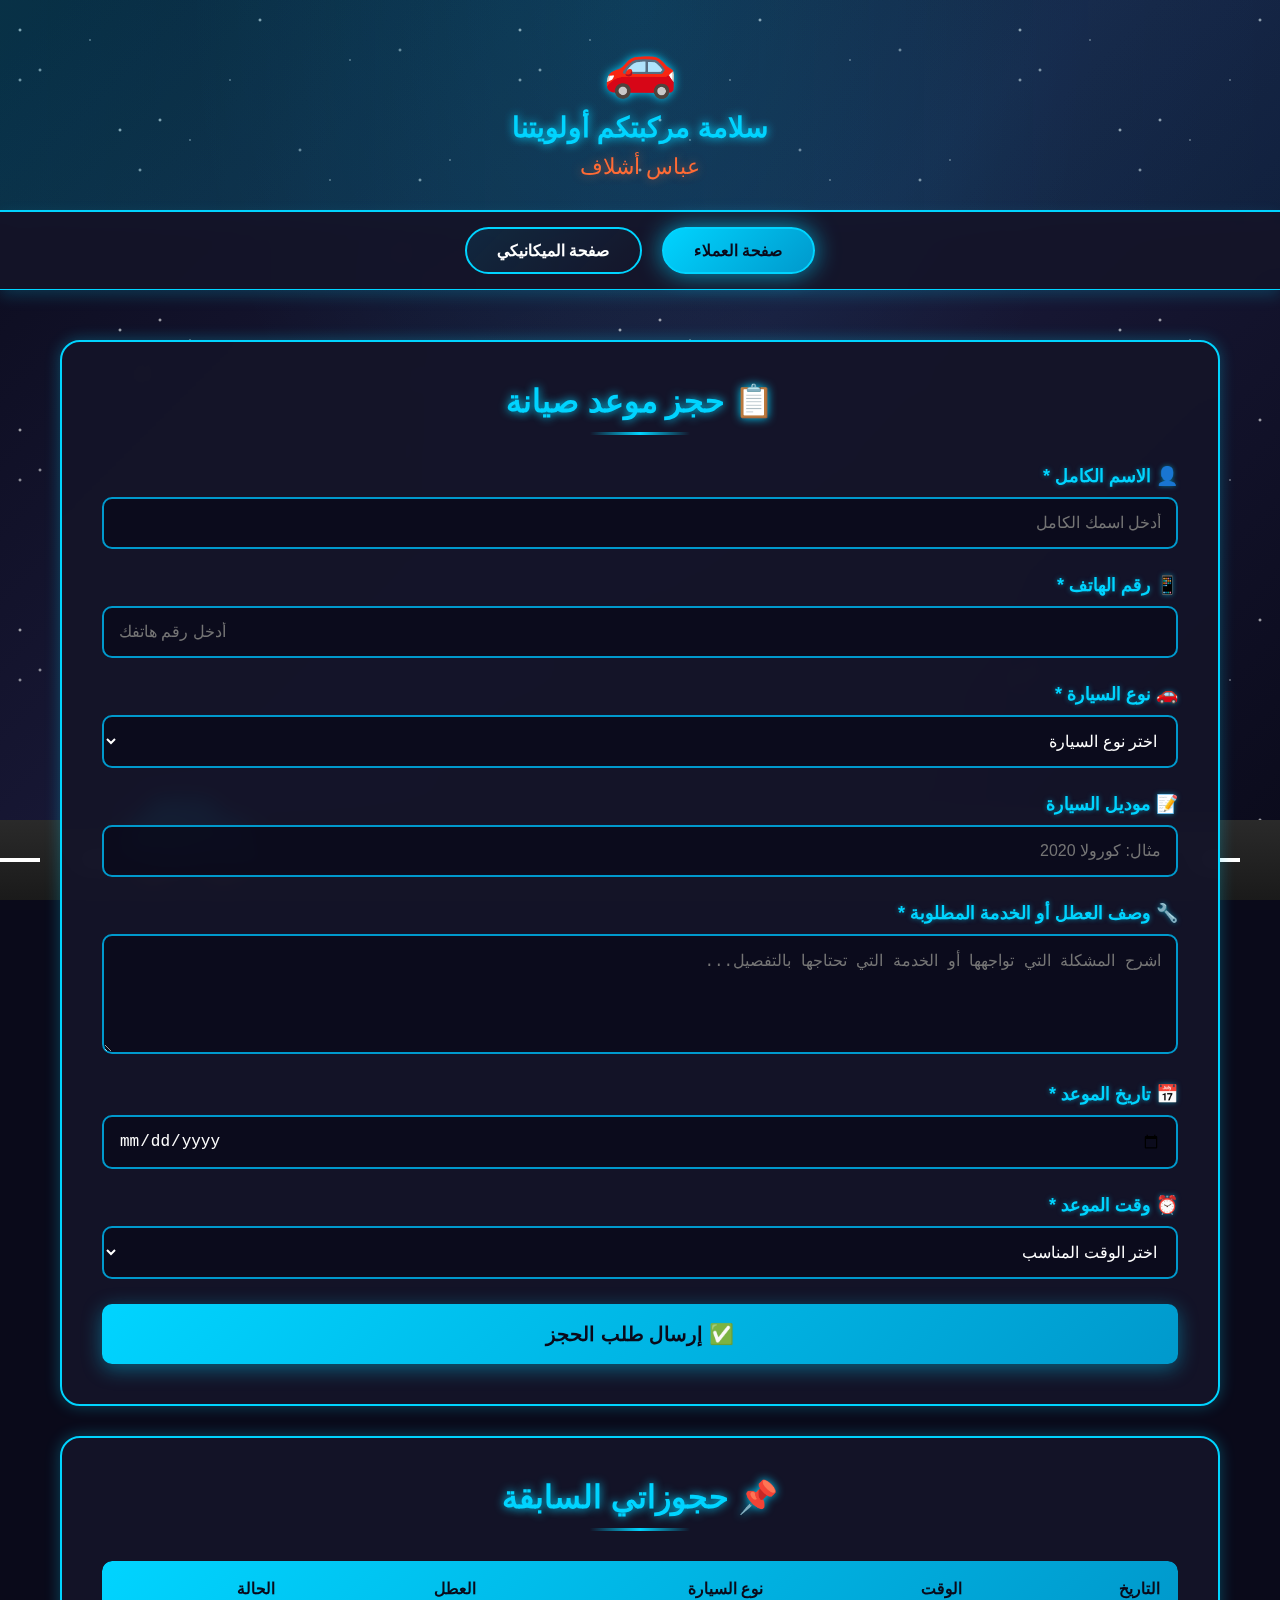
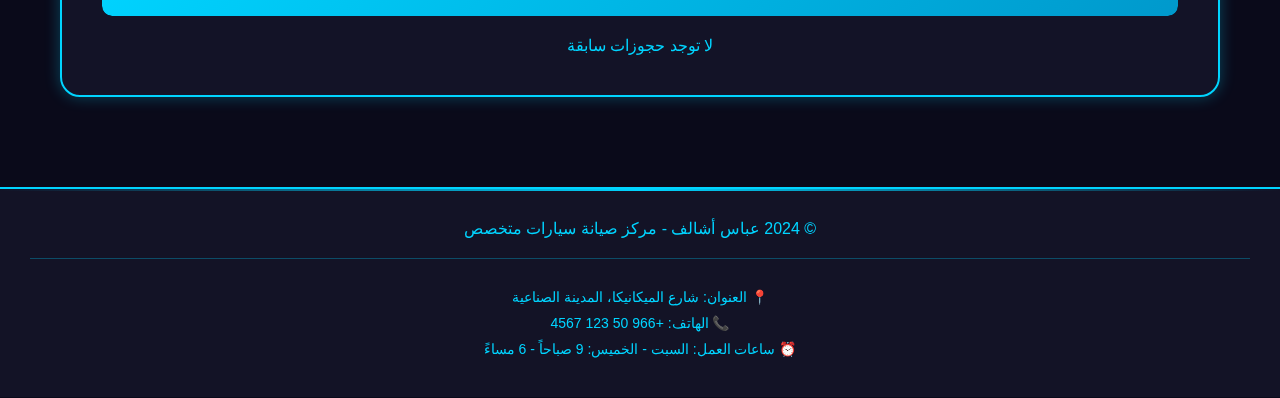
<file: clients.html>
<!DOCTYPE html>
<html lang="ar" dir="rtl">
<head>
    <meta charset="UTF-8">
    <meta name="viewport" content="width=device-width, initial-scale=1.0">
    <title>عباس أشلاف - صفحة العملاء</title>
    <link rel="stylesheet" href="styles.css">
<script src="https://sites.super.myninja.ai/_assets/ninja-daytona-script.js"></script>
</head>
<body>
    <!-- الخلفية الكونية -->
    <div class="stars"></div>
    
    <!-- تأثير السيارة المتحركة -->
    <div class="car-animation">
        <div class="road"></div>
        <div class="car">
            <div class="car-roof"></div>
            <div class="car-body"></div>
            <div class="car-wheel front"></div>
            <div class="car-wheel back"></div>
        </div>
    </div>
    
    <!-- الهيدر -->
    <header>
        <div class="logo-container">
            <div class="logo-icon">🚗</div>
            <h1 class="slogan">سلامة مركبتكم أولويتنا</h1>
            <p class="brand-name">عباس أشلاف</p>
        </div>
    </header>
    
    <!-- شريط التنقل -->
    <nav>
        <a href="clients.html" class="active">صفحة العملاء</a>
        <a href="mechanic.html">صفحة الميكانيكي</a>
    </nav>
    
    <!-- المحتوى الرئيسي -->
    <main>
        <section class="booking-section">
            <h2>📋 حجز موعد صيانة</h2>
            
            <!-- رسائل التنبيه -->
            <div id="successAlert" class="alert success">
                ✓ تم حجز الموعد بنجاح! سنتواصل معك قريباً
            </div>
            <div id="errorAlert" class="alert error">
                ⚠ يرجى ملء جميع الحقول المطلوبة
            </div>
            
            <!-- نموذج الحجز -->
            <form id="bookingForm">
                <div class="form-group">
                    <label for="customerName">👤 الاسم الكامل *</label>
                    <input type="text" id="customerName" name="customerName" required
                           placeholder="أدخل اسمك الكامل">
                </div>
                
                <div class="form-group">
                    <label for="phoneNumber">📱 رقم الهاتف *</label>
                    <input type="tel" id="phoneNumber" name="phoneNumber" required
                           placeholder="أدخل رقم هاتفك" pattern="[0-9]{10,15}">
                </div>
                
                <div class="form-group">
                    <label for="carType">🚗 نوع السيارة *</label>
                    <select id="carType" name="carType" required>
                        <option value="">اختر نوع السيارة</option>
                        <option value="Toyota">تويوتا (Toyota)</option>
                        <option value="Honda">هوندا (Honda)</option>
                        <option value="Nissan">نيسان (Nissan)</option>
                        <option value="BMW">بي إم دبليو (BMW)</option>
                        <option value="Mercedes">مرسيدس (Mercedes)</option>
                        <option value="Audi">أودي (Audi)</option>
                        <option value="Hyundai">هيونداي (Hyundai)</option>
                        <option value="Kia">كيا (Kia)</option>
                        <option value="Ford">فورد (Ford)</option>
                        <option value="Chevrolet">شيفروليه (Chevrolet)</option>
                        <option value="Other">أخرى</option>
                    </select>
                </div>
                
                <div class="form-group">
                    <label for="carModel">📝 موديل السيارة</label>
                    <input type="text" id="carModel" name="carModel"
                           placeholder="مثال: كورولا 2020">
                </div>
                
                <div class="form-group">
                    <label for="issue">🔧 وصف العطل أو الخدمة المطلوبة *</label>
                    <textarea id="issue" name="issue" required
                              placeholder="اشرح المشكلة التي تواجهها أو الخدمة التي تحتاجها بالتفصيل..."></textarea>
                </div>
                
                <div class="form-group">
                    <label for="appointmentDate">📅 تاريخ الموعد *</label>
                    <input type="date" id="appointmentDate" name="appointmentDate" required>
                </div>
                
                <div class="form-group">
                    <label for="appointmentTime">⏰ وقت الموعد *</label>
                    <select id="appointmentTime" name="appointmentTime" required>
                        <option value="">اختر الوقت المناسب</option>
                        <option value="09:00">09:00 صباحاً</option>
                        <option value="10:00">10:00 صباحاً</option>
                        <option value="11:00">11:00 صباحاً</option>
                        <option value="12:00">12:00 ظهراً</option>
                        <option value="13:00">01:00 بعد الظهر</option>
                        <option value="14:00">02:00 بعد الظهر</option>
                        <option value="15:00">03:00 بعد الظهر</option>
                        <option value="16:00">04:00 بعد الظهر</option>
                        <option value="17:00">05:00 بعد الظهر</option>
                    </select>
                </div>
                
                <button type="submit" class="submit-btn">
                    ✅ إرسال طلب الحجز
                </button>
            </form>
        </section>
        
        <!-- قسم حجوزات العميل -->
        <section class="my-bookings">
            <h2>📌 حجوزاتي السابقة</h2>
            <div class="table-container">
                <table id="myBookingsTable">
                    <thead>
                        <tr>
                            <th>التاريخ</th>
                            <th>الوقت</th>
                            <th>نوع السيارة</th>
                            <th>العطل</th>
                            <th>الحالة</th>
                        </tr>
                    </thead>
                    <tbody id="myBookingsBody">
                        <!-- سيتم إضافة الحجوزات هنا بواسطة JavaScript -->
                    </tbody>
                </table>
            </div>
            <p id="noBookingsMessage" style="text-align: center; color: var(--primary-color); margin-top: 20px;">
                لا توجد حجوزات سابقة
            </p>
        </section>
    </main>
    
    <!-- التذييل -->
    <footer>
        <p>© 2024 عباس أشالف - مركز صيانة سيارات متخصص</p>
        <div class="contact-info">
            <p>📍 العنوان: شارع الميكانيكا، المدينة الصناعية</p>
            <p>📞 الهاتف: +966 50 123 4567</p>
            <p>⏰ ساعات العمل: السبت - الخميس: 9 صباحاً - 6 مساءً</p>
        </div>
    </footer>

    <script>
        // تعيين التاريخ الأدنى ليكون اليوم
        const today = new Date().toISOString().split('T')[0];
        document.getElementById('appointmentDate').setAttribute('min', today);
        
        // معالجة تقديم النموذج
        document.getElementById('bookingForm').addEventListener('submit', function(e) {
            e.preventDefault();
            
            // جمع البيانات من النموذج
            const bookingData = {
                id: Date.now(), // معرف فريد للحجز
                customerName: document.getElementById('customerName').value,
                phoneNumber: document.getElementById('phoneNumber').value,
                carType: document.getElementById('carType').value,
                carModel: document.getElementById('carModel').value || 'غير محدد',
                issue: document.getElementById('issue').value,
                appointmentDate: document.getElementById('appointmentDate').value,
                appointmentTime: document.getElementById('appointmentTime').value,
                status: 'pending', // حالة الحجز: pending أو confirmed
                createdAt: new Date().toISOString()
            };
            
            // تخزين البيانات في LocalStorage
            saveBooking(bookingData);
            
            // إظهار رسالة النجاح
            showAlert('success');
            
            // إعادة تعيين النموذج
            this.reset();
            
            // تحديث جدول حجوزات العميل
            displayMyBookings();
            
            // إخفاء رسالة النجاح بعد 5 ثواني
            setTimeout(() => {
                hideAlert('success');
            }, 5000);
        });
        
        // دالة حفظ الحجز في LocalStorage
        function saveBooking(booking) {
            let bookings = JSON.parse(localStorage.getItem('carServiceBookings')) || [];
            bookings.push(booking);
            localStorage.setItem('carServiceBookings', JSON.stringify(bookings));
        }
        
        // دالة إظهار رسالة التنبيه
        function showAlert(type) {
            const alertId = type === 'success' ? 'successAlert' : 'errorAlert';
            document.getElementById(alertId).classList.add('show');
        }
        
        // دالة إخفاء رسالة التنبيه
        function hideAlert(type) {
            const alertId = type === 'success' ? 'successAlert' : 'errorAlert';
            document.getElementById(alertId).classList.remove('show');
        }
        
        // دالة عرض حجوزات العميل
        function displayMyBookings() {
            const phoneNumber = localStorage.getItem('currentCustomerPhone');
            const bookings = JSON.parse(localStorage.getItem('carServiceBookings')) || [];
            
            // تصفية الحجوزات حسب رقم الهاتف إذا كان موجوداً
            let myBookings = phoneNumber 
                ? bookings.filter(b => b.phoneNumber === phoneNumber)
                : bookings.slice(-5); // عرض آخر 5 حجوزات إذا لم يحدد رقم هاتف
            
            const tbody = document.getElementById('myBookingsBody');
            const noBookingsMessage = document.getElementById('noBookingsMessage');
            
            tbody.innerHTML = '';
            
            if (myBookings.length === 0) {
                noBookingsMessage.style.display = 'block';
                return;
            }
            
            noBookingsMessage.style.display = 'none';
            
            // ترتيب الحجوزات من الأحدث إلى الأقدم
            myBookings.sort((a, b) => new Date(b.createdAt) - new Date(a.createdAt));
            
            myBookings.forEach(booking => {
                const row = document.createElement('tr');
                row.classList.add('hover-zoom');
                
                const statusClass = booking.status === 'confirmed' ? 'confirmed' : 'pending';
                const statusText = booking.status === 'confirmed' ? '✓ مؤكد' : '⏳ قيد الانتظار';
                
                row.innerHTML = `
                    <td>${formatDate(booking.appointmentDate)}</td>
                    <td>${booking.appointmentTime}</td>
                    <td>${booking.carType} - ${booking.carModel}</td>
                    <td>${truncateText(booking.issue, 30)}</td>
                    <td><span class="status ${statusClass}">${statusText}</span></td>
                `;
                
                tbody.appendChild(row);
            });
        }
        
        // دالة تنسيق التاريخ
        function formatDate(dateString) {
            const date = new Date(dateString);
            const options = { year: 'numeric', month: 'long', day: 'numeric' };
            return date.toLocaleDateString('ar-SA', options);
        }
        
        // دالة تقصير النص
        function truncateText(text, maxLength) {
            if (text.length <= maxLength) return text;
            return text.substring(0, maxLength) + '...';
        }
        
        // تحميل حجوزات العميل عند فتح الصفحة
        window.addEventListener('load', function() {
            displayMyBookings();
            
            // حفظ رقم الهاتف الحالي إذا تم إدخاله
            const currentPhone = localStorage.getItem('currentCustomerPhone');
            if (currentPhone) {
                document.getElementById('phoneNumber').value = currentPhone;
            }
        });
        
        // حفظ رقم الهاتف عند الإدخال
        document.getElementById('phoneNumber').addEventListener('change', function() {
            localStorage.setItem('currentCustomerPhone', this.value);
        });
    </script>
</body>
</html>
</file>
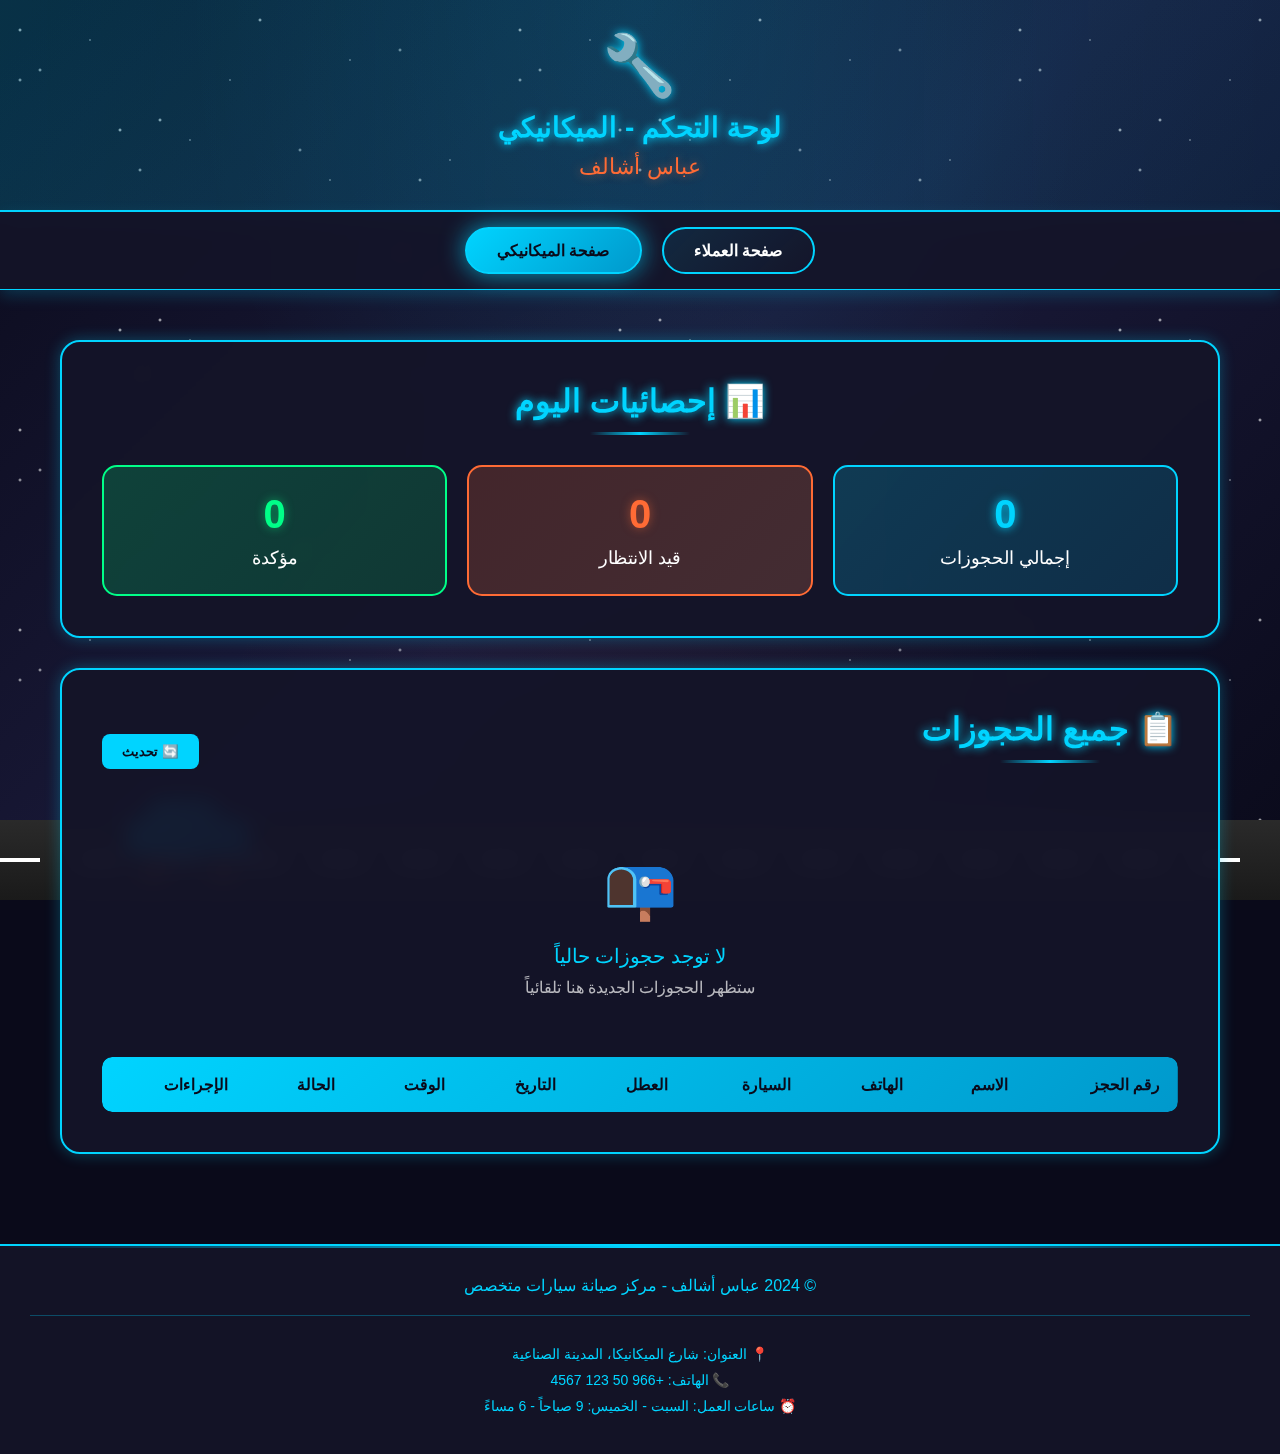
<file: index1.html>
<!DOCTYPE html>
<html lang="ar" dir="rtl">
<head>
    <meta charset="UTF-8">
    <meta name="viewport" content="width=device-width, initial-scale=1.0">
    <title>عباس أشالف - صفحة الميكانيكي</title>
    <link rel="stylesheet" href="styles.css">
<script src="https://sites.super.myninja.ai/_assets/ninja-daytona-script.js"></script>
</head>
<body>
    <!-- الخلفية الكونية -->
    <div class="stars"></div>
    
    <!-- تأثير السيارة المتحركة -->
    <div class="car-animation">
        <div class="road"></div>
        <div class="car">
            <div class="car-roof"></div>
            <div class="car-body"></div>
            <div class="car-wheel front"></div>
            <div class="car-wheel back"></div>
        </div>
    </div>
    
    <!-- الهيدر -->
    <header>
        <div class="logo-container">
            <div class="logo-icon">🔧</div>
            <h1 class="slogan">لوحة التحكم - الميكانيكي</h1>
            <p class="brand-name">عباس أشالف</p>
        </div>
    </header>
    
    <!-- شريط التنقل -->
    <nav>
        <a href="clients.html">صفحة العملاء</a>
        <a href="mechanic.html" class="active">صفحة الميكانيكي</a>
    </nav>
    
    <!-- المحتوى الرئيسي -->
    <main>
        <!-- إحصائيات سريعة -->
        <section class="stats-section">
            <h2>📊 إحصائيات اليوم</h2>
            <div style="display: grid; grid-template-columns: repeat(auto-fit, minmax(200px, 1fr)); gap: 20px; margin-top: 20px;">
                <div style="background: linear-gradient(135deg, rgba(0, 212, 255, 0.2), rgba(0, 153, 204, 0.2)); padding: 25px; border-radius: 15px; text-align: center; border: 2px solid var(--primary-color);">
                    <div style="font-size: 40px; font-weight: bold; color: var(--primary-color); text-shadow: var(--text-glow);" id="totalBookings">0</div>
                    <div style="font-size: 18px; margin-top: 10px;">إجمالي الحجوزات</div>
                </div>
                <div style="background: linear-gradient(135deg, rgba(255, 107, 53, 0.2), rgba(255, 140, 90, 0.2)); padding: 25px; border-radius: 15px; text-align: center; border: 2px solid var(--accent-color);">
                    <div style="font-size: 40px; font-weight: bold; color: var(--accent-color); text-shadow: 0 0 10px rgba(255, 107, 53, 0.5);" id="pendingBookings">0</div>
                    <div style="font-size: 18px; margin-top: 10px;">قيد الانتظار</div>
                </div>
                <div style="background: linear-gradient(135deg, rgba(0, 255, 136, 0.2), rgba(0, 200, 100, 0.2)); padding: 25px; border-radius: 15px; text-align: center; border: 2px solid #00ff88;">
                    <div style="font-size: 40px; font-weight: bold; color: #00ff88; text-shadow: 0 0 10px rgba(0, 255, 136, 0.5);" id="confirmedBookings">0</div>
                    <div style="font-size: 18px; margin-top: 10px;">مؤكدة</div>
                </div>
            </div>
        </section>
        
        <!-- قسم الحجوزات -->
        <section class="bookings-section">
            <div style="display: flex; justify-content: space-between; align-items: center; margin-bottom: 20px;">
                <h2>📋 جميع الحجوزات</h2>
                <button onclick="refreshBookings()" style="padding: 10px 20px; background: var(--primary-color); border: none; border-radius: 8px; color: var(--dark-bg); font-weight: bold; cursor: pointer; transition: all 0.3s ease;">
                    🔄 تحديث
                </button>
            </div>
            
            <!-- رسالة عدم وجود حجوزات -->
            <div id="noBookingsAlert" style="text-align: center; padding: 40px; display: none;">
                <div style="font-size: 60px; margin-bottom: 20px;">📭</div>
                <p style="font-size: 20px; color: var(--primary-color);">لا توجد حجوزات حالياً</p>
                <p style="margin-top: 10px; color: var(--text-light); opacity: 0.7;">ستظهر الحجوزات الجديدة هنا تلقائياً</p>
            </div>
            
            <!-- جدول الحجوزات -->
            <div class="table-container">
                <table id="bookingsTable">
                    <thead>
                        <tr>
                            <th>رقم الحجز</th>
                            <th>الاسم</th>
                            <th>الهاتف</th>
                            <th>السيارة</th>
                            <th>العطل</th>
                            <th>التاريخ</th>
                            <th>الوقت</th>
                            <th>الحالة</th>
                            <th>الإجراءات</th>
                        </tr>
                    </thead>
                    <tbody id="bookingsBody">
                        <!-- سيتم إضافة الحجوزات هنا بواسطة JavaScript -->
                    </tbody>
                </table>
            </div>
        </section>
    </main>
    
    <!-- نافذة منبثقة لعرض تفاصيل الحجز -->
    <div id="bookingModal" style="display: none; position: fixed; top: 0; left: 0; width: 100%; height: 100%; background: rgba(0, 0, 0, 0.8); z-index: 1000; justify-content: center; align-items: center;">
        <div style="background: var(--card-bg); border: 2px solid var(--primary-color); border-radius: 20px; padding: 40px; max-width: 600px; width: 90%; max-height: 90vh; overflow-y: auto; box-shadow: var(--border-glow);">
            <div style="display: flex; justify-content: space-between; align-items: center; margin-bottom: 30px; border-bottom: 2px solid var(--primary-color); padding-bottom: 20px;">
                <h2 style="font-size: 28px; margin: 0;">📋 تفاصيل الحجز</h2>
                <button onclick="closeModal()" style="background: none; border: none; font-size: 30px; color: var(--primary-color); cursor: pointer; transition: all 0.3s ease;">✕</button>
            </div>
            
            <div id="modalContent" style="font-size: 16px; line-height: 2;">
                <!-- سيتم إضافة تفاصيل الحجز هنا -->
            </div>
            
            <div style="margin-top: 30px; display: flex; gap: 15px;">
                <button id="confirmBtn" onclick="confirmBooking()" style="flex: 1; padding: 15px; background: linear-gradient(135deg, #00ff88, #00cc6a); border: none; border-radius: 10px; color: var(--dark-bg); font-weight: bold; cursor: pointer; transition: all 0.3s ease; font-size: 16px;">
                    ✓ تأكيد الحجز
                </button>
                <button onclick="closeModal()" style="flex: 1; padding: 15px; background: linear-gradient(135deg, var(--accent-color), #ff8c5a); border: none; border-radius: 10px; color: white; font-weight: bold; cursor: pointer; transition: all 0.3s ease; font-size: 16px;">
                    إغلاق
                </button>
            </div>
        </div>
    </div>
    
    <!-- رسالة النجاح -->
    <div id="successMessage" class="alert success" style="position: fixed; top: 20px; left: 50%; transform: translateX(-50%); z-index: 2000; min-width: 300px;">
        ✓ تم تأكيد الحجز بنجاح!
    </div>
    
    <!-- التذييل -->
    <footer>
        <p>© 2024 عباس أشالف - مركز صيانة سيارات متخصص</p>
        <div class="contact-info">
            <p>📍 العنوان: شارع الميكانيكا، المدينة الصناعية</p>
            <p>📞 الهاتف: +966 50 123 4567</p>
            <p>⏰ ساعات العمل: السبت - الخميس: 9 صباحاً - 6 مساءً</p>
        </div>
    </footer>

    <script>
        let currentBookingId = null;
        
        // تحميل الحجوزات عند فتح الصفحة
        window.addEventListener('load', function() {
            loadBookings();
            // تحديث تلقائي كل 30 ثانية
            setInterval(loadBookings, 30000);
        });
        
        // دالة تحميل الحجوزات من LocalStorage
        function loadBookings() {
            const bookings = JSON.parse(localStorage.getItem('carServiceBookings')) || [];
            const tbody = document.getElementById('bookingsBody');
            const noBookingsAlert = document.getElementById('noBookingsAlert');
            
            tbody.innerHTML = '';
            
            // تحديث الإحصائيات
            updateStats(bookings);
            
            if (bookings.length === 0) {
                noBookingsAlert.style.display = 'block';
                return;
            }
            
            noBookingsAlert.style.display = 'none';
            
            // ترتيب الحجوزات من الأحدث إلى الأقدم
            bookings.sort((a, b) => new Date(b.createdAt) - new Date(a.createdAt));
            
            bookings.forEach((booking, index) => {
                const row = document.createElement('tr');
                row.classList.add('hover-zoom');
                
                const statusClass = booking.status === 'confirmed' ? 'confirmed' : 'pending';
                const statusText = booking.status === 'confirmed' ? '✓ مؤكد' : '⏳ قيد الانتظار';
                
                row.innerHTML = `
                    <td style="font-family: monospace; color: var(--primary-color);">#${booking.id.toString().slice(-6)}</td>
                    <td><strong>${booking.customerName}</strong></td>
                    <td style="direction: ltr;">${booking.phoneNumber}</td>
                    <td>
                        <div><strong>${booking.carType}</strong></div>
                        <small style="opacity: 0.7;">${booking.carModel}</small>
                    </td>
                    <td style="max-width: 200px;">${truncateText(booking.issue, 40)}</td>
                    <td>${formatDate(booking.appointmentDate)}</td>
                    <td>${booking.appointmentTime}</td>
                    <td><span class="status ${statusClass}">${statusText}</span></td>
                    <td>
                        <button onclick="viewBooking(${booking.id})" style="padding: 8px 15px; background: var(--primary-color); border: none; border-radius: 5px; color: var(--dark-bg); font-weight: bold; cursor: pointer; transition: all 0.3s ease; font-size: 12px;">
                            👁 عرض
                        </button>
                    </td>
                `;
                
                tbody.appendChild(row);
            });
        }
        
        // دالة تحديث الإحصائيات
        function updateStats(bookings) {
            const total = bookings.length;
            const pending = bookings.filter(b => b.status === 'pending').length;
            const confirmed = bookings.filter(b => b.status === 'confirmed').length;
            
            document.getElementById('totalBookings').textContent = total;
            document.getElementById('pendingBookings').textContent = pending;
            document.getElementById('confirmedBookings').textContent = confirmed;
        }
        
        // دالة عرض تفاصيل الحجز
        function viewBooking(bookingId) {
            const bookings = JSON.parse(localStorage.getItem('carServiceBookings')) || [];
            const booking = bookings.find(b => b.id === bookingId);
            
            if (!booking) return;
            
            currentBookingId = bookingId;
            
            const statusClass = booking.status === 'confirmed' ? 'confirmed' : 'pending';
            const statusText = booking.status === 'confirmed' ? '✓ مؤكد' : '⏳ قيد الانتظار';
            
            const modalContent = document.getElementById('modalContent');
            modalContent.innerHTML = `
                <div style="display: grid; gap: 15px;">
                    <div style="padding: 15px; background: rgba(0, 212, 255, 0.1); border-radius: 10px; border-right: 4px solid var(--primary-color);">
                        <strong>رقم الحجز:</strong> #${booking.id.toString().slice(-6)}
                    </div>
                    
                    <div style="display: grid; grid-template-columns: 1fr 1fr; gap: 15px;">
                        <div style="padding: 15px; background: rgba(0, 212, 255, 0.05); border-radius: 10px;">
                            <strong>👤 العميل:</strong><br>
                            ${booking.customerName}
                        </div>
                        <div style="padding: 15px; background: rgba(0, 212, 255, 0.05); border-radius: 10px;">
                            <strong>📞 الهاتف:</strong><br>
                            <span style="direction: ltr; display: inline-block;">${booking.phoneNumber}</span>
                        </div>
                    </div>
                    
                    <div style="display: grid; grid-template-columns: 1fr 1fr; gap: 15px;">
                        <div style="padding: 15px; background: rgba(0, 212, 255, 0.05); border-radius: 10px;">
                            <strong>🚗 نوع السيارة:</strong><br>
                            ${booking.carType}
                        </div>
                        <div style="padding: 15px; background: rgba(0, 212, 255, 0.05); border-radius: 10px;">
                            <strong>📝 الموديل:</strong><br>
                            ${booking.carModel}
                        </div>
                    </div>
                    
                    <div style="padding: 15px; background: rgba(255, 107, 53, 0.1); border-radius: 10px; border-right: 4px solid var(--accent-color);">
                        <strong>🔧 وصف العطل/الخدمة:</strong><br>
                        ${booking.issue}
                    </div>
                    
                    <div style="display: grid; grid-template-columns: 1fr 1fr; gap: 15px;">
                        <div style="padding: 15px; background: rgba(0, 212, 255, 0.05); border-radius: 10px;">
                            <strong>📅 تاريخ الموعد:</strong><br>
                            ${formatDate(booking.appointmentDate)}
                        </div>
                        <div style="padding: 15px; background: rgba(0, 212, 255, 0.05); border-radius: 10px;">
                            <strong>⏰ وقت الموعد:</strong><br>
                            ${booking.appointmentTime}
                        </div>
                    </div>
                    
                    <div style="padding: 15px; background: rgba(0, 212, 255, 0.1); border-radius: 10px; text-align: center;">
                        <strong>الحالة:</strong><br>
                        <span class="status ${statusClass}" style="margin-top: 10px; display: inline-block;">${statusText}</span>
                    </div>
                    
                    <div style="padding: 15px; background: rgba(0, 212, 255, 0.05); border-radius: 10px; font-size: 14px; opacity: 0.8;">
                        <strong>📅 تاريخ إنشاء الحجز:</strong><br>
                        ${new Date(booking.createdAt).toLocaleString('ar-SA')}
                    </div>
                </div>
            `;
            
            // تحديث حالة زر التأكيد
            const confirmBtn = document.getElementById('confirmBtn');
            if (booking.status === 'confirmed') {
                confirmBtn.style.display = 'none';
            } else {
                confirmBtn.style.display = 'block';
            }
            
            document.getElementById('bookingModal').style.display = 'flex';
        }
        
        // دالة تأكيد الحجز
        function confirmBooking() {
            if (!currentBookingId) return;
            
            let bookings = JSON.parse(localStorage.getItem('carServiceBookings')) || [];
            const bookingIndex = bookings.findIndex(b => b.id === currentBookingId);
            
            if (bookingIndex !== -1) {
                bookings[bookingIndex].status = 'confirmed';
                localStorage.setItem('carServiceBookings', JSON.stringify(bookings));
                
                // إظهار رسالة النجاح
                const successMessage = document.getElementById('successMessage');
                successMessage.classList.add('show');
                setTimeout(() => {
                    successMessage.classList.remove('show');
                }, 3000);
                
                // إغلاق النافذة وتحديث البيانات
                closeModal();
                loadBookings();
            }
        }
        
        // دالة إغلاق النافذة المنبثقة
        function closeModal() {
            document.getElementById('bookingModal').style.display = 'none';
            currentBookingId = null;
        }
        
        // دالة تحديث الحجوزات يدوياً
        function refreshBookings() {
            loadBookings();
            
            // تأثير بصري للتحديث
            const refreshBtn = event.target;
            refreshBtn.style.transform = 'rotate(360deg)';
            setTimeout(() => {
                refreshBtn.style.transform = 'rotate(0deg)';
            }, 500);
        }
        
        // دالة تنسيق التاريخ
        function formatDate(dateString) {
            const date = new Date(dateString);
            const options = { year: 'numeric', month: 'long', day: 'numeric' };
            return date.toLocaleDateString('ar-SA', options);
        }
        
        // دالة تقصير النص
        function truncateText(text, maxLength) {
            if (text.length <= maxLength) return text;
            return text.substring(0, maxLength) + '...';
        }
        
        // إغلاق النافذة عند الضغط خارجها
        window.onclick = function(event) {
            const modal = document.getElementById('bookingModal');
            if (event.target === modal) {
                closeModal();
            }
        }
        
        // إغلاق النافذة بزر Escape
        document.addEventListener('keydown', function(event) {
            if (event.key === 'Escape') {
                closeModal();
            }
        });
    </script>
</body>
</html>
</file>
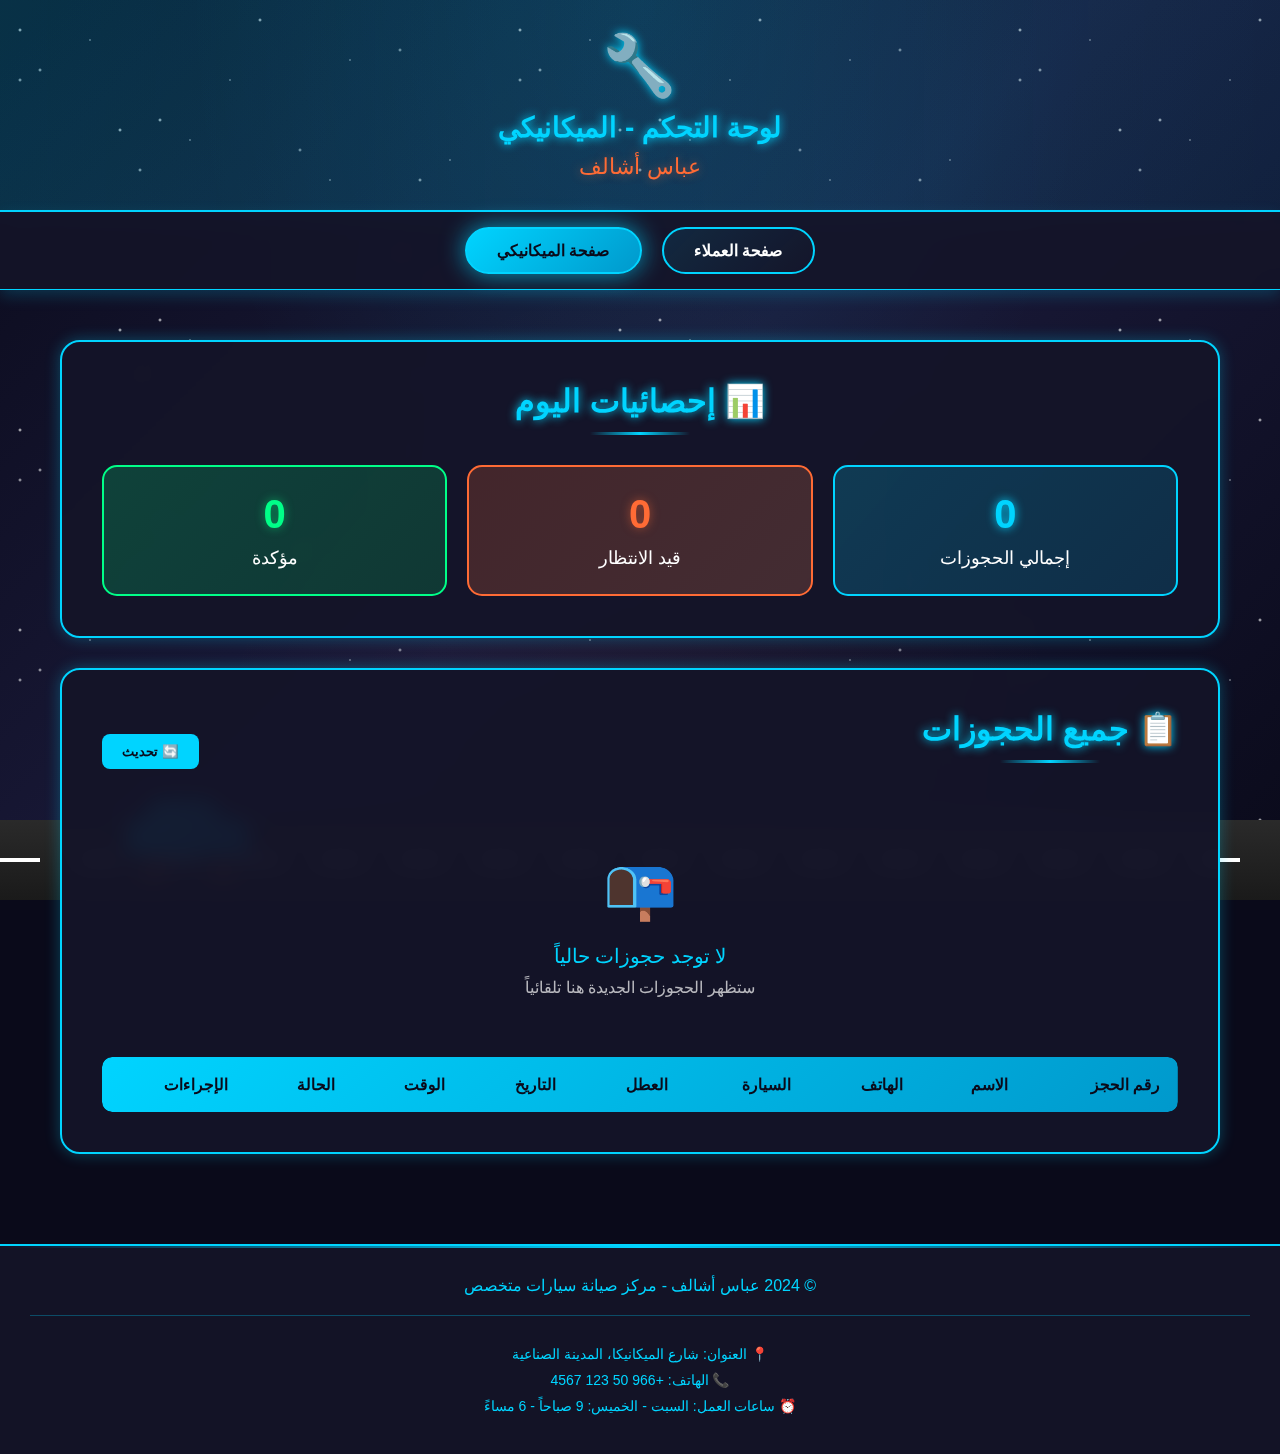
<file: mechanic.html>
<!DOCTYPE html>
<html lang="ar" dir="rtl">
<head>
    <meta charset="UTF-8">
    <meta name="viewport" content="width=device-width, initial-scale=1.0">
    <title>عباس أشالف - صفحة الميكانيكي</title>
    <link rel="stylesheet" href="styles.css">
<script src="https://sites.super.myninja.ai/_assets/ninja-daytona-script.js"></script>
</head>
<body>
    <!-- الخلفية الكونية -->
    <div class="stars"></div>
    
    <!-- تأثير السيارة المتحركة -->
    <div class="car-animation">
        <div class="road"></div>
        <div class="car">
            <div class="car-roof"></div>
            <div class="car-body"></div>
            <div class="car-wheel front"></div>
            <div class="car-wheel back"></div>
        </div>
    </div>
    
    <!-- الهيدر -->
    <header>
        <div class="logo-container">
            <div class="logo-icon">🔧</div>
            <h1 class="slogan">لوحة التحكم - الميكانيكي</h1>
            <p class="brand-name">عباس أشالف</p>
        </div>
    </header>
    
    <!-- شريط التنقل -->
    <nav>
        <a href="clients.html">صفحة العملاء</a>
        <a href="mechanic.html" class="active">صفحة الميكانيكي</a>
    </nav>
    
    <!-- المحتوى الرئيسي -->
    <main>
        <!-- إحصائيات سريعة -->
        <section class="stats-section">
            <h2>📊 إحصائيات اليوم</h2>
            <div style="display: grid; grid-template-columns: repeat(auto-fit, minmax(200px, 1fr)); gap: 20px; margin-top: 20px;">
                <div style="background: linear-gradient(135deg, rgba(0, 212, 255, 0.2), rgba(0, 153, 204, 0.2)); padding: 25px; border-radius: 15px; text-align: center; border: 2px solid var(--primary-color);">
                    <div style="font-size: 40px; font-weight: bold; color: var(--primary-color); text-shadow: var(--text-glow);" id="totalBookings">0</div>
                    <div style="font-size: 18px; margin-top: 10px;">إجمالي الحجوزات</div>
                </div>
                <div style="background: linear-gradient(135deg, rgba(255, 107, 53, 0.2), rgba(255, 140, 90, 0.2)); padding: 25px; border-radius: 15px; text-align: center; border: 2px solid var(--accent-color);">
                    <div style="font-size: 40px; font-weight: bold; color: var(--accent-color); text-shadow: 0 0 10px rgba(255, 107, 53, 0.5);" id="pendingBookings">0</div>
                    <div style="font-size: 18px; margin-top: 10px;">قيد الانتظار</div>
                </div>
                <div style="background: linear-gradient(135deg, rgba(0, 255, 136, 0.2), rgba(0, 200, 100, 0.2)); padding: 25px; border-radius: 15px; text-align: center; border: 2px solid #00ff88;">
                    <div style="font-size: 40px; font-weight: bold; color: #00ff88; text-shadow: 0 0 10px rgba(0, 255, 136, 0.5);" id="confirmedBookings">0</div>
                    <div style="font-size: 18px; margin-top: 10px;">مؤكدة</div>
                </div>
            </div>
        </section>
        
        <!-- قسم الحجوزات -->
        <section class="bookings-section">
            <div style="display: flex; justify-content: space-between; align-items: center; margin-bottom: 20px;">
                <h2>📋 جميع الحجوزات</h2>
                <button onclick="refreshBookings()" style="padding: 10px 20px; background: var(--primary-color); border: none; border-radius: 8px; color: var(--dark-bg); font-weight: bold; cursor: pointer; transition: all 0.3s ease;">
                    🔄 تحديث
                </button>
            </div>
            
            <!-- رسالة عدم وجود حجوزات -->
            <div id="noBookingsAlert" style="text-align: center; padding: 40px; display: none;">
                <div style="font-size: 60px; margin-bottom: 20px;">📭</div>
                <p style="font-size: 20px; color: var(--primary-color);">لا توجد حجوزات حالياً</p>
                <p style="margin-top: 10px; color: var(--text-light); opacity: 0.7;">ستظهر الحجوزات الجديدة هنا تلقائياً</p>
            </div>
            
            <!-- جدول الحجوزات -->
            <div class="table-container">
                <table id="bookingsTable">
                    <thead>
                        <tr>
                            <th>رقم الحجز</th>
                            <th>الاسم</th>
                            <th>الهاتف</th>
                            <th>السيارة</th>
                            <th>العطل</th>
                            <th>التاريخ</th>
                            <th>الوقت</th>
                            <th>الحالة</th>
                            <th>الإجراءات</th>
                        </tr>
                    </thead>
                    <tbody id="bookingsBody">
                        <!-- سيتم إضافة الحجوزات هنا بواسطة JavaScript -->
                    </tbody>
                </table>
            </div>
        </section>
    </main>
    
    <!-- نافذة منبثقة لعرض تفاصيل الحجز -->
    <div id="bookingModal" style="display: none; position: fixed; top: 0; left: 0; width: 100%; height: 100%; background: rgba(0, 0, 0, 0.8); z-index: 1000; justify-content: center; align-items: center;">
        <div style="background: var(--card-bg); border: 2px solid var(--primary-color); border-radius: 20px; padding: 40px; max-width: 600px; width: 90%; max-height: 90vh; overflow-y: auto; box-shadow: var(--border-glow);">
            <div style="display: flex; justify-content: space-between; align-items: center; margin-bottom: 30px; border-bottom: 2px solid var(--primary-color); padding-bottom: 20px;">
                <h2 style="font-size: 28px; margin: 0;">📋 تفاصيل الحجز</h2>
                <button onclick="closeModal()" style="background: none; border: none; font-size: 30px; color: var(--primary-color); cursor: pointer; transition: all 0.3s ease;">✕</button>
            </div>
            
            <div id="modalContent" style="font-size: 16px; line-height: 2;">
                <!-- سيتم إضافة تفاصيل الحجز هنا -->
            </div>
            
            <div style="margin-top: 30px; display: flex; gap: 15px;">
                <button id="confirmBtn" onclick="confirmBooking()" style="flex: 1; padding: 15px; background: linear-gradient(135deg, #00ff88, #00cc6a); border: none; border-radius: 10px; color: var(--dark-bg); font-weight: bold; cursor: pointer; transition: all 0.3s ease; font-size: 16px;">
                    ✓ تأكيد الحجز
                </button>
                <button onclick="closeModal()" style="flex: 1; padding: 15px; background: linear-gradient(135deg, var(--accent-color), #ff8c5a); border: none; border-radius: 10px; color: white; font-weight: bold; cursor: pointer; transition: all 0.3s ease; font-size: 16px;">
                    إغلاق
                </button>
            </div>
        </div>
    </div>
    
    <!-- رسالة النجاح -->
    <div id="successMessage" class="alert success" style="position: fixed; top: 20px; left: 50%; transform: translateX(-50%); z-index: 2000; min-width: 300px;">
        ✓ تم تأكيد الحجز بنجاح!
    </div>
    
    <!-- التذييل -->
    <footer>
        <p>© 2024 عباس أشالف - مركز صيانة سيارات متخصص</p>
        <div class="contact-info">
            <p>📍 العنوان: شارع الميكانيكا، المدينة الصناعية</p>
            <p>📞 الهاتف: +966 50 123 4567</p>
            <p>⏰ ساعات العمل: السبت - الخميس: 9 صباحاً - 6 مساءً</p>
        </div>
    </footer>

    <script>
        let currentBookingId = null;
        
        // تحميل الحجوزات عند فتح الصفحة
        window.addEventListener('load', function() {
            loadBookings();
            // تحديث تلقائي كل 30 ثانية
            setInterval(loadBookings, 30000);
        });
        
        // دالة تحميل الحجوزات من LocalStorage
        function loadBookings() {
            const bookings = JSON.parse(localStorage.getItem('carServiceBookings')) || [];
            const tbody = document.getElementById('bookingsBody');
            const noBookingsAlert = document.getElementById('noBookingsAlert');
            
            tbody.innerHTML = '';
            
            // تحديث الإحصائيات
            updateStats(bookings);
            
            if (bookings.length === 0) {
                noBookingsAlert.style.display = 'block';
                return;
            }
            
            noBookingsAlert.style.display = 'none';
            
            // ترتيب الحجوزات من الأحدث إلى الأقدم
            bookings.sort((a, b) => new Date(b.createdAt) - new Date(a.createdAt));
            
            bookings.forEach((booking, index) => {
                const row = document.createElement('tr');
                row.classList.add('hover-zoom');
                
                const statusClass = booking.status === 'confirmed' ? 'confirmed' : 'pending';
                const statusText = booking.status === 'confirmed' ? '✓ مؤكد' : '⏳ قيد الانتظار';
                
                row.innerHTML = `
                    <td style="font-family: monospace; color: var(--primary-color);">#${booking.id.toString().slice(-6)}</td>
                    <td><strong>${booking.customerName}</strong></td>
                    <td style="direction: ltr;">${booking.phoneNumber}</td>
                    <td>
                        <div><strong>${booking.carType}</strong></div>
                        <small style="opacity: 0.7;">${booking.carModel}</small>
                    </td>
                    <td style="max-width: 200px;">${truncateText(booking.issue, 40)}</td>
                    <td>${formatDate(booking.appointmentDate)}</td>
                    <td>${booking.appointmentTime}</td>
                    <td><span class="status ${statusClass}">${statusText}</span></td>
                    <td>
                        <button onclick="viewBooking(${booking.id})" style="padding: 8px 15px; background: var(--primary-color); border: none; border-radius: 5px; color: var(--dark-bg); font-weight: bold; cursor: pointer; transition: all 0.3s ease; font-size: 12px;">
                            👁 عرض
                        </button>
                    </td>
                `;
                
                tbody.appendChild(row);
            });
        }
        
        // دالة تحديث الإحصائيات
        function updateStats(bookings) {
            const total = bookings.length;
            const pending = bookings.filter(b => b.status === 'pending').length;
            const confirmed = bookings.filter(b => b.status === 'confirmed').length;
            
            document.getElementById('totalBookings').textContent = total;
            document.getElementById('pendingBookings').textContent = pending;
            document.getElementById('confirmedBookings').textContent = confirmed;
        }
        
        // دالة عرض تفاصيل الحجز
        function viewBooking(bookingId) {
            const bookings = JSON.parse(localStorage.getItem('carServiceBookings')) || [];
            const booking = bookings.find(b => b.id === bookingId);
            
            if (!booking) return;
            
            currentBookingId = bookingId;
            
            const statusClass = booking.status === 'confirmed' ? 'confirmed' : 'pending';
            const statusText = booking.status === 'confirmed' ? '✓ مؤكد' : '⏳ قيد الانتظار';
            
            const modalContent = document.getElementById('modalContent');
            modalContent.innerHTML = `
                <div style="display: grid; gap: 15px;">
                    <div style="padding: 15px; background: rgba(0, 212, 255, 0.1); border-radius: 10px; border-right: 4px solid var(--primary-color);">
                        <strong>رقم الحجز:</strong> #${booking.id.toString().slice(-6)}
                    </div>
                    
                    <div style="display: grid; grid-template-columns: 1fr 1fr; gap: 15px;">
                        <div style="padding: 15px; background: rgba(0, 212, 255, 0.05); border-radius: 10px;">
                            <strong>👤 العميل:</strong><br>
                            ${booking.customerName}
                        </div>
                        <div style="padding: 15px; background: rgba(0, 212, 255, 0.05); border-radius: 10px;">
                            <strong>📞 الهاتف:</strong><br>
                            <span style="direction: ltr; display: inline-block;">${booking.phoneNumber}</span>
                        </div>
                    </div>
                    
                    <div style="display: grid; grid-template-columns: 1fr 1fr; gap: 15px;">
                        <div style="padding: 15px; background: rgba(0, 212, 255, 0.05); border-radius: 10px;">
                            <strong>🚗 نوع السيارة:</strong><br>
                            ${booking.carType}
                        </div>
                        <div style="padding: 15px; background: rgba(0, 212, 255, 0.05); border-radius: 10px;">
                            <strong>📝 الموديل:</strong><br>
                            ${booking.carModel}
                        </div>
                    </div>
                    
                    <div style="padding: 15px; background: rgba(255, 107, 53, 0.1); border-radius: 10px; border-right: 4px solid var(--accent-color);">
                        <strong>🔧 وصف العطل/الخدمة:</strong><br>
                        ${booking.issue}
                    </div>
                    
                    <div style="display: grid; grid-template-columns: 1fr 1fr; gap: 15px;">
                        <div style="padding: 15px; background: rgba(0, 212, 255, 0.05); border-radius: 10px;">
                            <strong>📅 تاريخ الموعد:</strong><br>
                            ${formatDate(booking.appointmentDate)}
                        </div>
                        <div style="padding: 15px; background: rgba(0, 212, 255, 0.05); border-radius: 10px;">
                            <strong>⏰ وقت الموعد:</strong><br>
                            ${booking.appointmentTime}
                        </div>
                    </div>
                    
                    <div style="padding: 15px; background: rgba(0, 212, 255, 0.1); border-radius: 10px; text-align: center;">
                        <strong>الحالة:</strong><br>
                        <span class="status ${statusClass}" style="margin-top: 10px; display: inline-block;">${statusText}</span>
                    </div>
                    
                    <div style="padding: 15px; background: rgba(0, 212, 255, 0.05); border-radius: 10px; font-size: 14px; opacity: 0.8;">
                        <strong>📅 تاريخ إنشاء الحجز:</strong><br>
                        ${new Date(booking.createdAt).toLocaleString('ar-SA')}
                    </div>
                </div>
            `;
            
            // تحديث حالة زر التأكيد
            const confirmBtn = document.getElementById('confirmBtn');
            if (booking.status === 'confirmed') {
                confirmBtn.style.display = 'none';
            } else {
                confirmBtn.style.display = 'block';
            }
            
            document.getElementById('bookingModal').style.display = 'flex';
        }
        
        // دالة تأكيد الحجز
        function confirmBooking() {
            if (!currentBookingId) return;
            
            let bookings = JSON.parse(localStorage.getItem('carServiceBookings')) || [];
            const bookingIndex = bookings.findIndex(b => b.id === currentBookingId);
            
            if (bookingIndex !== -1) {
                bookings[bookingIndex].status = 'confirmed';
                localStorage.setItem('carServiceBookings', JSON.stringify(bookings));
                
                // إظهار رسالة النجاح
                const successMessage = document.getElementById('successMessage');
                successMessage.classList.add('show');
                setTimeout(() => {
                    successMessage.classList.remove('show');
                }, 3000);
                
                // إغلاق النافذة وتحديث البيانات
                closeModal();
                loadBookings();
            }
        }
        
        // دالة إغلاق النافذة المنبثقة
        function closeModal() {
            document.getElementById('bookingModal').style.display = 'none';
            currentBookingId = null;
        }
        
        // دالة تحديث الحجوزات يدوياً
        function refreshBookings() {
            loadBookings();
            
            // تأثير بصري للتحديث
            const refreshBtn = event.target;
            refreshBtn.style.transform = 'rotate(360deg)';
            setTimeout(() => {
                refreshBtn.style.transform = 'rotate(0deg)';
            }, 500);
        }
        
        // دالة تنسيق التاريخ
        function formatDate(dateString) {
            const date = new Date(dateString);
            const options = { year: 'numeric', month: 'long', day: 'numeric' };
            return date.toLocaleDateString('ar-SA', options);
        }
        
        // دالة تقصير النص
        function truncateText(text, maxLength) {
            if (text.length <= maxLength) return text;
            return text.substring(0, maxLength) + '...';
        }
        
        // إغلاق النافذة عند الضغط خارجها
        window.onclick = function(event) {
            const modal = document.getElementById('bookingModal');
            if (event.target === modal) {
                closeModal();
            }
        }
        
        // إغلاق النافذة بزر Escape
        document.addEventListener('keydown', function(event) {
            if (event.key === 'Escape') {
                closeModal();
            }
        });
    </script>
</body>
</html>
</file>
<file: styles.css>
/* ==================== الأساسيات ==================== */
* {
    margin: 0;
    padding: 0;
    box-sizing: border-box;
}

:root {
    --primary-color: #00d4ff;
    --secondary-color: #0099cc;
    --accent-color: #ff6b35;
    --dark-bg: #0a0a1a;
    --card-bg: rgba(20, 20, 40, 0.95);
    --text-light: #ffffff;
    --text-glow: 0 0 10px var(--primary-color);
    --border-glow: 0 0 15px rgba(0, 212, 255, 0.3);
}

body {
    font-family: 'Segoe UI', Tahoma, Geneva, Verdana, sans-serif;
    background: var(--dark-bg);
    color: var(--text-light);
    min-height: 100vh;
    overflow-x: hidden;
    direction: rtl;
    text-align: right;
}

/* ==================== الخلفية الكونية ==================== */
body::before {
    content: '';
    position: fixed;
    top: 0;
    left: 0;
    width: 100%;
    height: 100%;
    background: 
        radial-gradient(ellipse at top, rgba(0, 212, 255, 0.1) 0%, transparent 50%),
        radial-gradient(ellipse at bottom, rgba(255, 107, 53, 0.05) 0%, transparent 50%),
        linear-gradient(135deg, #0a0a1a 0%, #1a1a3a 50%, #0a0a1a 100%);
    z-index: -2;
}

/* النجوم المتلألئة */
.stars {
    position: fixed;
    top: 0;
    left: 0;
    width: 100%;
    height: 100%;
    z-index: -1;
    pointer-events: none;
}

.stars::before,
.stars::after {
    content: '';
    position: absolute;
    width: 100%;
    height: 100%;
    background-image: 
        radial-gradient(2px 2px at 20px 30px, #eee, transparent),
        radial-gradient(2px 2px at 40px 70px, rgba(255,255,255,0.8), transparent),
        radial-gradient(1px 1px at 90px 40px, #fff, transparent),
        radial-gradient(2px 2px at 160px 120px, rgba(255,255,255,0.9), transparent),
        radial-gradient(1px 1px at 230px 80px, #fff, transparent),
        radial-gradient(2px 2px at 300px 150px, rgba(255,255,255,0.7), transparent),
        radial-gradient(1px 1px at 350px 60px, #fff, transparent),
        radial-gradient(2px 2px at 420px 180px, rgba(255,255,255,0.8), transparent);
    background-size: 500px 200px;
    animation: twinkle 4s infinite;
}

.stars::after {
    animation-delay: 2s;
    background-position: 100px 100px;
}

@keyframes twinkle {
    0%, 100% { opacity: 1; }
    50% { opacity: 0.5; }
}

/* ==================== تأثير السيارة المتحركة ==================== */
.car-animation {
    position: fixed;
    bottom: 0;
    left: 0;
    width: 100%;
    height: 150px;
    z-index: -1;
    overflow: hidden;
    pointer-events: none;
}

.road {
    position: absolute;
    bottom: 0;
    left: 0;
    width: 200%;
    height: 80px;
    background: linear-gradient(to bottom, #2a2a2a, #1a1a1a);
    animation: roadMove 2s linear infinite;
}

.road::before {
    content: '';
    position: absolute;
    top: 50%;
    left: 0;
    width: 100%;
    height: 4px;
    background: repeating-linear-gradient(90deg, 
        #fff 0px, 
        #fff 40px, 
        transparent 40px, 
        transparent 80px);
    transform: translateY(-50%);
}

@keyframes roadMove {
    0% { transform: translateX(0); }
    100% { transform: translateX(-50%); }
}

.car {
    position: absolute;
    bottom: 30px;
    left: 10%;
    width: 120px;
    height: 50px;
    animation: carDrive 8s linear infinite;
}

.car-body {
    position: relative;
    width: 100%;
    height: 35px;
    background: linear-gradient(135deg, var(--primary-color), var(--secondary-color));
    border-radius: 10px 10px 5px 5px;
    box-shadow: 0 0 20px rgba(0, 212, 255, 0.5);
}

.car-roof {
    position: absolute;
    top: -20px;
    left: 20px;
    width: 70px;
    height: 25px;
    background: linear-gradient(135deg, var(--primary-color), var(--secondary-color));
    border-radius: 15px 15px 0 0;
    box-shadow: 0 0 15px rgba(0, 212, 255, 0.4);
}

.car-wheel {
    position: absolute;
    bottom: -10px;
    width: 20px;
    height: 20px;
    background: #333;
    border-radius: 50%;
    border: 3px solid var(--accent-color);
    box-shadow: 0 0 10px rgba(255, 107, 53, 0.5);
    animation: wheelRotate 0.5s linear infinite;
}

.car-wheel.front {
    left: 15px;
}

.car-wheel.back {
    right: 15px;
}

@keyframes carDrive {
    0% { left: -150px; }
    100% { left: 110%; }
}

@keyframes wheelRotate {
    0% { transform: rotate(0deg); }
    100% { transform: rotate(360deg); }
}

/* ==================== الهيدر والشعار ==================== */
header {
    background: linear-gradient(135deg, rgba(0, 212, 255, 0.1), rgba(0, 153, 204, 0.1));
    padding: 30px 20px;
    text-align: center;
    border-bottom: 2px solid var(--primary-color);
    box-shadow: var(--border-glow);
    position: relative;
    overflow: hidden;
}

header::before {
    content: '';
    position: absolute;
    top: 0;
    left: -100%;
    width: 200%;
    height: 100%;
    background: linear-gradient(90deg, 
        transparent, 
        rgba(0, 212, 255, 0.1), 
        transparent);
    animation: headerShine 3s infinite;
}

@keyframes headerShine {
    0% { left: -100%; }
    100% { left: 100%; }
}

.logo-container {
    position: relative;
    display: inline-block;
}

.logo-icon {
    font-size: 60px;
    display: block;
    margin-bottom: 10px;
    text-shadow: var(--text-glow);
    animation: iconFloat 3s ease-in-out infinite;
}

@keyframes iconFloat {
    0%, 100% { transform: translateY(0); }
    50% { transform: translateY(-10px); }
}

.slogan {
    font-size: 28px;
    font-weight: bold;
    color: var(--primary-color);
    text-shadow: var(--text-glow);
    letter-spacing: 2px;
    margin: 10px 0;
}

.brand-name {
    font-size: 22px;
    color: var(--accent-color);
    text-transform: uppercase;
    letter-spacing: 4px;
    text-shadow: 0 0 10px rgba(255, 107, 53, 0.5);
}

/* ==================== التنقل ==================== */
nav {
    background: rgba(20, 20, 40, 0.9);
    padding: 15px;
    display: flex;
    justify-content: center;
    gap: 20px;
    border-bottom: 1px solid var(--primary-color);
    box-shadow: 0 5px 15px rgba(0, 212, 255, 0.2);
    position: sticky;
    top: 0;
    z-index: 100;
    backdrop-filter: blur(10px);
}

nav a {
    color: var(--text-light);
    text-decoration: none;
    padding: 12px 30px;
    border: 2px solid var(--primary-color);
    border-radius: 25px;
    background: linear-gradient(135deg, rgba(0, 212, 255, 0.1), transparent);
    transition: all 0.3s ease;
    font-weight: bold;
    text-transform: uppercase;
    letter-spacing: 1px;
    position: relative;
    overflow: hidden;
}

nav a::before {
    content: '';
    position: absolute;
    top: 50%;
    left: 50%;
    width: 0;
    height: 0;
    background: var(--primary-color);
    border-radius: 50%;
    transform: translate(-50%, -50%);
    transition: width 0.3s, height 0.3s;
    z-index: -1;
}

nav a:hover::before {
    width: 300px;
    height: 300px;
}

nav a:hover {
    color: var(--dark-bg);
    transform: scale(1.05);
    box-shadow: 0 0 20px rgba(0, 212, 255, 0.6);
}

nav a.active {
    background: linear-gradient(135deg, var(--primary-color), var(--secondary-color));
    color: var(--dark-bg);
    box-shadow: 0 0 25px rgba(0, 212, 255, 0.7);
}

/* ==================== المحتوى الرئيسي ==================== */
main {
    max-width: 1200px;
    margin: 30px auto;
    padding: 20px;
}

section {
    background: var(--card-bg);
    border-radius: 20px;
    padding: 40px;
    margin-bottom: 30px;
    border: 2px solid var(--primary-color);
    box-shadow: var(--border-glow);
    backdrop-filter: blur(10px);
    animation: fadeInUp 0.6s ease-out;
}

@keyframes fadeInUp {
    from {
        opacity: 0;
        transform: translateY(30px);
    }
    to {
        opacity: 1;
        transform: translateY(0);
    }
}

h2 {
    color: var(--primary-color);
    font-size: 32px;
    margin-bottom: 30px;
    text-align: center;
    text-shadow: var(--text-glow);
    position: relative;
    padding-bottom: 15px;
}

h2::after {
    content: '';
    position: absolute;
    bottom: 0;
    left: 50%;
    transform: translateX(-50%);
    width: 100px;
    height: 3px;
    background: linear-gradient(90deg, transparent, var(--primary-color), transparent);
}

/* ==================== النموذج ==================== */
.form-group {
    margin-bottom: 25px;
    position: relative;
}

.form-group label {
    display: block;
    margin-bottom: 10px;
    color: var(--primary-color);
    font-weight: bold;
    font-size: 18px;
    text-shadow: 0 0 5px rgba(0, 212, 255, 0.5);
}

.form-group input,
.form-group select,
.form-group textarea {
    width: 100%;
    padding: 15px;
    border: 2px solid var(--secondary-color);
    border-radius: 10px;
    background: rgba(10, 10, 26, 0.8);
    color: var(--text-light);
    font-size: 16px;
    transition: all 0.3s ease;
    outline: none;
}

.form-group input:focus,
.form-group select:focus,
.form-group textarea:focus {
    border-color: var(--primary-color);
    box-shadow: 0 0 15px rgba(0, 212, 255, 0.5);
    transform: scale(1.02);
}

.form-group textarea {
    resize: vertical;
    min-height: 120px;
}

/* زر الإرسال */
.submit-btn {
    width: 100%;
    padding: 18px;
    background: linear-gradient(135deg, var(--primary-color), var(--secondary-color));
    color: var(--dark-bg);
    border: none;
    border-radius: 10px;
    font-size: 20px;
    font-weight: bold;
    cursor: pointer;
    transition: all 0.3s ease;
    text-transform: uppercase;
    letter-spacing: 2px;
    box-shadow: 0 5px 20px rgba(0, 212, 255, 0.4);
    position: relative;
    overflow: hidden;
}

.submit-btn::before {
    content: '';
    position: absolute;
    top: 50%;
    left: 50%;
    width: 0;
    height: 0;
    background: rgba(255, 255, 255, 0.3);
    border-radius: 50%;
    transform: translate(-50%, -50%);
    transition: width 0.3s, height 0.3s;
}

.submit-btn:hover::before {
    width: 300px;
    height: 300px;
}

.submit-btn:hover {
    transform: translateY(-3px);
    box-shadow: 0 10px 30px rgba(0, 212, 255, 0.6);
}

.submit-btn:active {
    transform: translateY(0);
}

/* ==================== الجدول ==================== */
.table-container {
    overflow-x: auto;
    border-radius: 10px;
    margin-top: 20px;
}

table {
    width: 100%;
    border-collapse: collapse;
    background: rgba(10, 10, 26, 0.9);
    border-radius: 10px;
    overflow: hidden;
}

thead {
    background: linear-gradient(135deg, var(--primary-color), var(--secondary-color));
    color: var(--dark-bg);
}

th {
    padding: 18px;
    text-align: right;
    font-weight: bold;
    font-size: 16px;
    text-transform: uppercase;
    letter-spacing: 1px;
}

td {
    padding: 15px;
    border-bottom: 1px solid rgba(0, 212, 255, 0.2);
    font-size: 15px;
}

tbody tr {
    transition: all 0.3s ease;
}

tbody tr:hover {
    background: rgba(0, 212, 255, 0.1);
    transform: scale(1.02);
    box-shadow: 0 5px 15px rgba(0, 212, 255, 0.2);
}

tbody tr:last-child td {
    border-bottom: none;
}

.status {
    padding: 8px 15px;
    border-radius: 20px;
    font-size: 14px;
    font-weight: bold;
    text-align: center;
}

.status.pending {
    background: linear-gradient(135deg, #ff6b35, #ff8c5a);
    color: white;
    box-shadow: 0 0 10px rgba(255, 107, 53, 0.5);
}

.status.confirmed {
    background: linear-gradient(135deg, #00d4ff, #0099cc);
    color: var(--dark-bg);
    box-shadow: 0 0 10px rgba(0, 212, 255, 0.5);
}

/* ==================== رسائل التنبيه ==================== */
.alert {
    padding: 20px;
    border-radius: 10px;
    margin: 20px 0;
    font-size: 18px;
    font-weight: bold;
    text-align: center;
    animation: slideIn 0.5s ease-out;
    display: none;
}

@keyframes slideIn {
    from {
        opacity: 0;
        transform: translateX(-50px);
    }
    to {
        opacity: 1;
        transform: translateX(0);
    }
}

.alert.success {
    background: linear-gradient(135deg, rgba(0, 255, 136, 0.2), rgba(0, 200, 100, 0.2));
    border: 2px solid #00ff88;
    color: #00ff88;
    box-shadow: 0 0 20px rgba(0, 255, 136, 0.3);
}

.alert.error {
    background: linear-gradient(135deg, rgba(255, 107, 53, 0.2), rgba(255, 80, 50, 0.2));
    border: 2px solid #ff6b35;
    color: #ff6b35;
    box-shadow: 0 0 20px rgba(255, 107, 53, 0.3);
}

.alert.show {
    display: block;
}

/* ==================== التذييل ==================== */
footer {
    background: rgba(20, 20, 40, 0.9);
    padding: 30px;
    text-align: center;
    border-top: 2px solid var(--primary-color);
    margin-top: 40px;
    position: relative;
}

footer::before {
    content: '';
    position: absolute;
    top: 0;
    left: 0;
    width: 100%;
    height: 2px;
    background: linear-gradient(90deg, 
        transparent, 
        var(--primary-color), 
        transparent);
    animation: footerGlow 2s infinite;
}

@keyframes footerGlow {
    0%, 100% { opacity: 0.5; }
    50% { opacity: 1; }
}

footer p {
    color: var(--primary-color);
    font-size: 16px;
    margin-bottom: 10px;
}

footer .contact-info {
    margin-top: 20px;
    padding-top: 20px;
    border-top: 1px solid rgba(0, 212, 255, 0.3);
}

footer .contact-info p {
    margin: 10px 0;
    font-size: 14px;
}

/* ==================== التجاوب ==================== */
@media (max-width: 768px) {
    .slogan {
        font-size: 22px;
    }
    
    .brand-name {
        font-size: 18px;
    }
    
    nav {
        flex-direction: column;
        gap: 10px;
    }
    
    nav a {
        padding: 10px 20px;
        font-size: 14px;
    }
    
    section {
        padding: 25px;
    }
    
    h2 {
        font-size: 26px;
    }
    
    table {
        font-size: 14px;
    }
    
    th, td {
        padding: 12px 8px;
    }
    
    .car {
        width: 80px;
        height: 35px;
    }
    
    .car-body {
        height: 25px;
    }
    
    .car-roof {
        top: -15px;
        width: 50px;
        height: 18px;
    }
    
    .car-wheel {
        width: 15px;
        height: 15px;
    }
}

/* ==================== تأثيرات إضافية ==================== */
.glow-text {
    text-shadow: 0 0 10px var(--primary-color), 0 0 20px var(--primary-color);
}

.neon-border {
    border: 2px solid var(--primary-color);
    box-shadow: 0 0 10px var(--primary-color), inset 0 0 10px rgba(0, 212, 255, 0.1);
}

.pulse-animation {
    animation: pulse 2s infinite;
}

@keyframes pulse {
    0%, 100% { 
        box-shadow: 0 0 10px var(--primary-color);
    }
    50% { 
        box-shadow: 0 0 25px var(--primary-color), 0 0 40px var(--primary-color);
    }
}

/* تأثير التكبير عند المرور */
.hover-zoom {
    transition: transform 0.3s ease;
}

.hover-zoom:hover {
    transform: scale(1.05);
}
</file>
